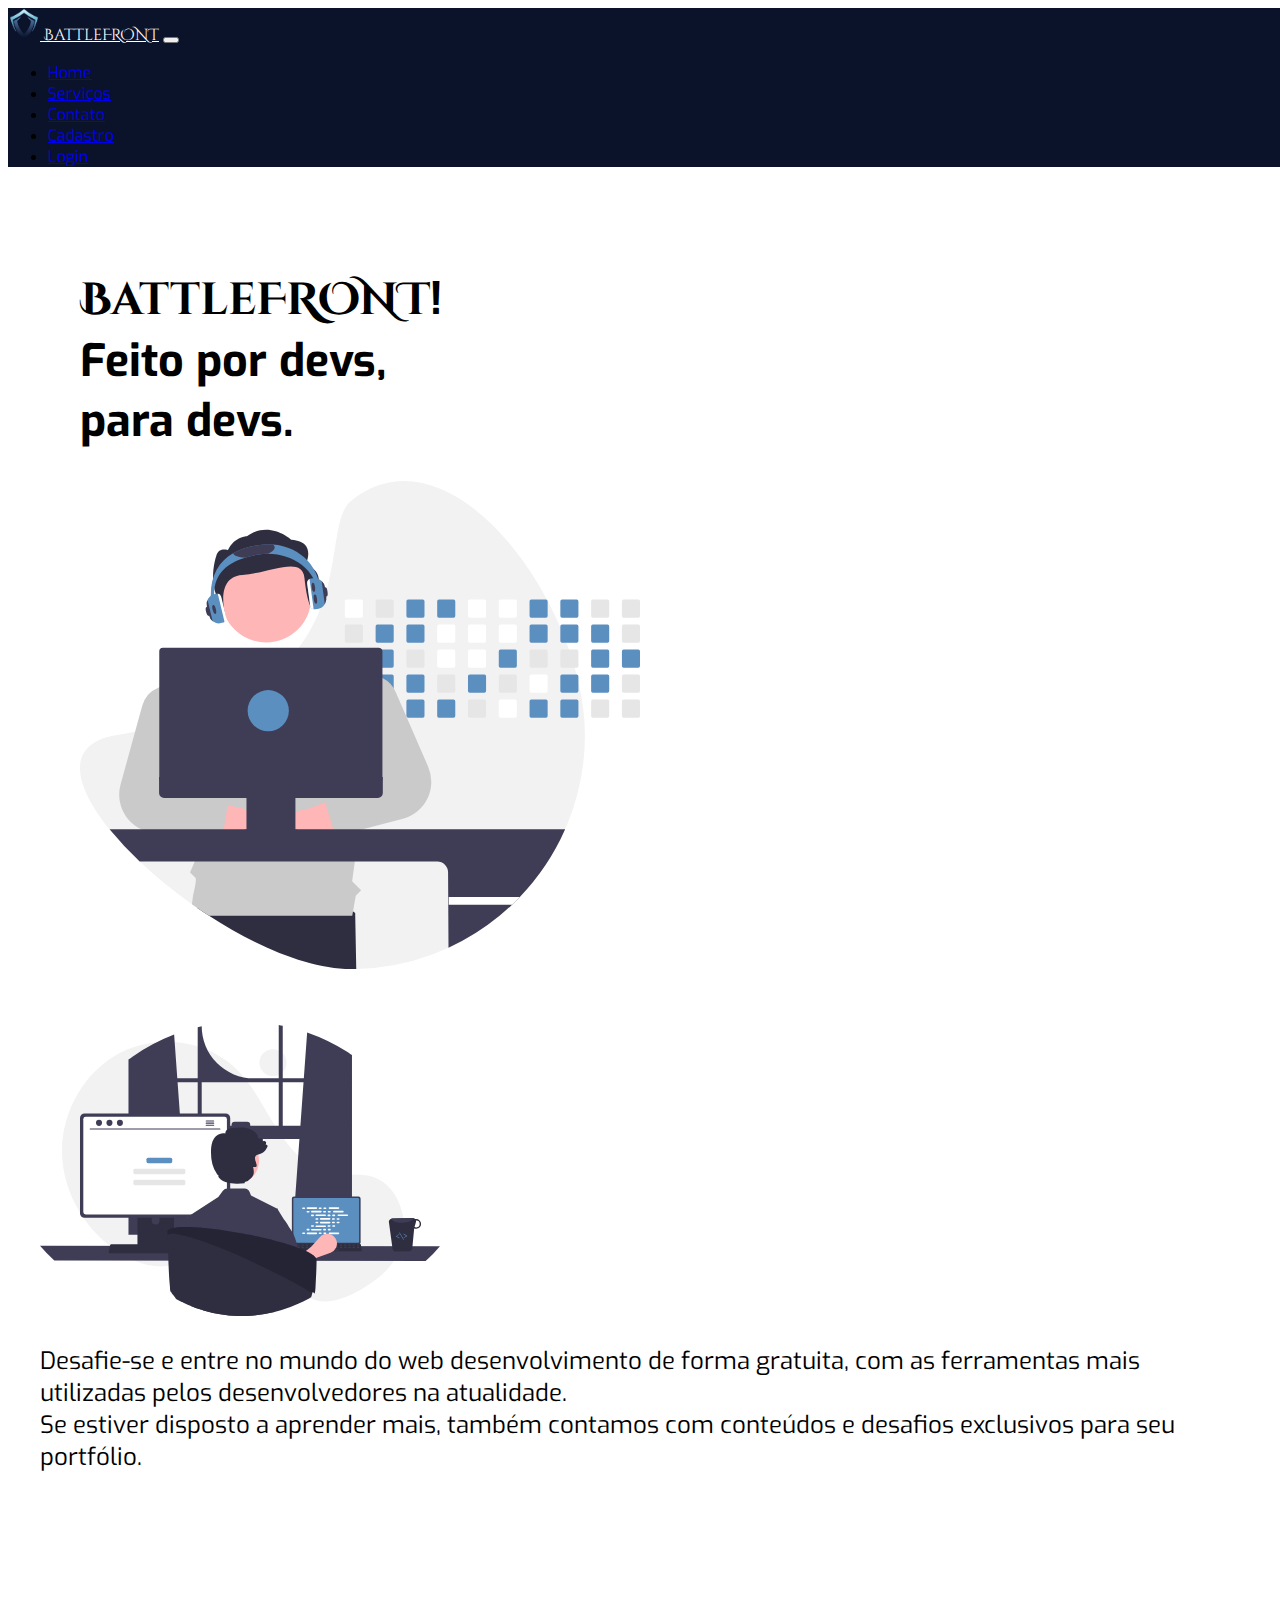
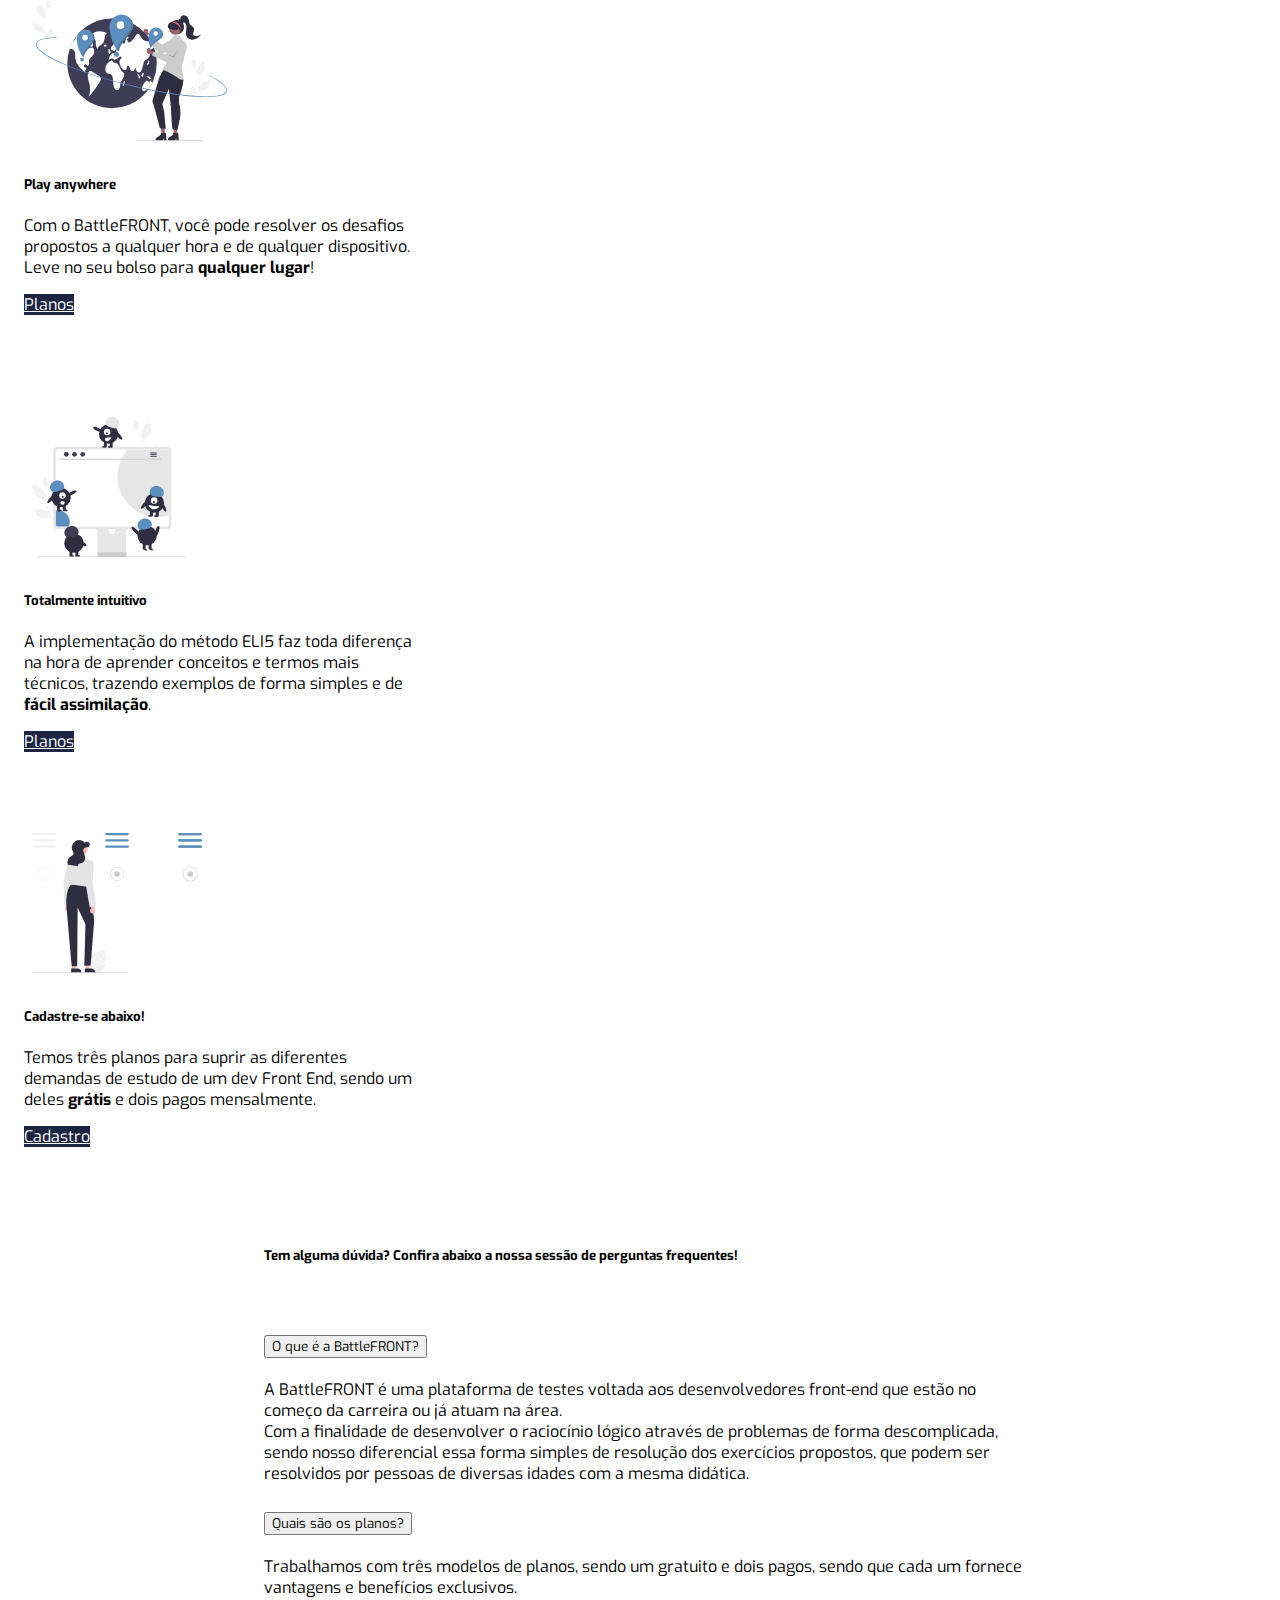
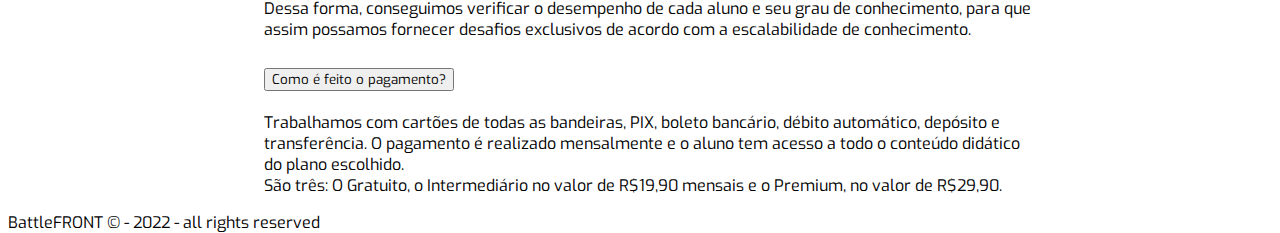
<file: index.html>
<!DOCTYPE html>
<html lang="pt-br">
  <head>
    <meta charset="UTF-8" />
    <meta http-equiv="X-UA-Compatible" content="IE=edge" />
    <meta name="viewport" content="width=device-width, initial-scale=1.0" />
    <link
      rel="shortcut icon"
      href="./assets/view/img/img_logo.png"
      type="image/x-icon"
    />
    <link
      href="https://cdn.jsdelivr.net/npm/bootstrap@5.1.3/dist/css/bootstrap.min.css"
      rel="stylesheet"
      integrity="sha384-1BmE4kWBq78iYhFldvKuhfTAU6auU8tT94WrHftjDbrCEXSU1oBoqyl2QvZ6jIW3"
      crossorigin="anonymous"
    />
    <link rel="stylesheet" href="./assets/view/css/style.css" />
    <title>BattleFRONT</title>
  </head>
  <body>
    <header>
      <nav
        class="navbar navbar-expand-lg navbar-dark fixed-top pt-1 estilo-barra-navegacao"
      >
        <section class="container-fluid ms-3">
          <a class="navbar-brand texto-barra-navegacao" href="./index.html">
            <img
              class="logo-barranav"
              src="./assets/view/img/img_logo.png"
              alt="Logo BattleFRONT"
            />
            BattleFRONT</a
          >
          <button
            class="navbar-toggler"
            type="button"
            data-bs-toggle="collapse"
            data-bs-target="#navbarNavAltMarkup"
            aria-controls="navbarNavAltMarkup"
            aria-expanded="false"
            aria-label="Toggle navigation"
          >
            <span class="navbar-toggler-icon"></span>
          </button>
          <div
            class="collapse navbar-collapse justify-content-end"
            id="navbarNavAltMarkup"
          >
            <ul class="navbar-nav">
              <li class="nav-item">
                <a
                  class="nav-link active d-flex justify-content-end estilo-link-barranav"
                  href="./index.html"
                  >Home</a
                >
              </li>
              <li class="nav-item">
                <a
                  class="nav-link active d-flex justify-content-end estilo-link-barranav"
                  href="./assets/view/html/produtos.html"
                  >Serviços</a
                >
              </li>
              <li class="nav-item">
                <a
                  class="nav-link active d-flex justify-content-end estilo-link-barranav"
                  href="./assets/view/html/contato.html"
                  >Contato</a
                >
              </li>
              <li class="nav-item">
                <a
                  class="nav-link active d-flex justify-content-end estilo-link-barranav"
                  href="./assets/view/html/Cadastro.html"
                  >Cadastro</a
                >
              </li>
              <li class="nav-item">
                <a
                  class="nav-link active d-flex justify-content-end estilo-link-barranav"
                  href="./assets/view/html/Login.html"
                  >Login</a
                >
              </li>
            </ul>
          </div>
        </section>
      </nav>
    </header>

    <main class="main">
      <section class="principal mt-4 pt-4">
        <article
          class="d-flex justify-content-between artigo-chamada-principal"
        >
          <h1 class="my-5 artigo-titulo-principal">
            <span class="artigo-titulo-nome">BattleFRONT</span>!<br>
            Feito por devs,<br>
            para devs.
          </h1>
          <img
            class="artigo-img-principal"
            src="./assets/view/img/developer.svg"
            alt="Desenho de um rapaz de frente para o computador e com fones de ouvido"
          />
        </article>

        <article class="d-flex justify-content-evenly artigo-descricao-principal">
          <img
            class="artigo-img-descricao"
            src="./assets/view/img/programming.svg"
            alt="Desenho de um jovem programando usando uma tela e um notebook, com uma caneca na mesa"
          />
          <div>
            <p class="artigo-texto-descricao">
              Desafie-se e entre no mundo do web desenvolvimento de forma
              gratuita, com as ferramentas mais utilizadas pelos desenvolvedores
              na atualidade.<br>
              Se estiver disposto a aprender mais, também contamos com conteúdos e
              desafios exclusivos para seu portfólio.
            </p>
          </div>
        </article>

        <section class="container-fluid d-flex justify-content-center">
          <div class="container row justify-content-center mb-5">
            <article class="card artigo-cartao col-12 col-md-5 col-sm-10">
              <img class="card-img-top card-posicao-imagem" src="./assets/view/img/world.svg" alt="">
              <div class="card-body">
                <h5 class="card-title">Play anywhere</h5>
                <p class="card-text">Com o BattleFRONT, você pode resolver os desafios propostos a qualquer hora e de qualquer dispositivo.<br> Leve no seu bolso para <strong>qualquer lugar</strong>!</p>
                <a href="./assets/view/html/produtos.html" class="btn w-100 botao-cor-especial">Planos</a>
              </div>
            </article>
  
            <article class="card artigo-cartao col-12 col-md-5 col-sm-10">
              <img class="card-img-top card-posicao-imagem" src="./assets/view/img/teamup.svg" alt="">
              <div class="card-body">
                <h5 class="card-title">Totalmente intuitivo</h5>
                <p class="card-text">A implementação do método ELI5 faz toda diferença na hora de aprender conceitos e termos mais técnicos, trazendo exemplos de forma simples e de <strong>fácil assimilação</strong>.</p>
                <a href="./assets/view/html/produtos.html" class="btn w-100 botao-cor-especial">Planos</a>
              </div>
            </article>
  
            <article class="card artigo-cartao col-12 col-md-5 col-sm-10">
              <img class="card-img-top card-posicao-imagem" src="./assets/view/img/selected.svg" alt="">
              <div class="card-body">
                <h5 class="card-title">Cadastre-se abaixo!</h5>
                <p class="card-text">Temos três planos para suprir as diferentes demandas de estudo de um dev Front End, sendo um deles <strong>grátis</strong> e dois pagos mensalmente.</p>
                <a href="./assets/view/html/Cadastro.html" class="btn w-100 botao-cor-especial">Cadastro</a>
              </div>
            </article>
          </div>
      </section>

      <section class="acordeao-tamanho accordion accordion-flush" id="perguntas">
        <h5>Tem alguma dúvida? Confira abaixo a nossa sessão de perguntas frequentes!</h5>
        <br />
        <div class="accordion-item">
          <h2 class="accordion-header" id="flush-headingOne">
            <button
              class="accordion-button collapsed"
              type="button"
              data-bs-toggle="collapse"
              data-bs-target="#flush-collapseOne"
              aria-expanded="false"
              aria-controls="flush-collapseOne"
            >
              O que é a BattleFRONT?
            </button>
          </h2>
          <div
            id="flush-collapseOne"
            class="accordion-collapse collapse"
            aria-labelledby="flush-headingOne"
            data-bs-parent="#accordionFlushExample"
          >
            <div class="accordion-body">
              <p>
                A <span>BattleFRONT</span> é uma plataforma de testes voltada aos
                desenvolvedores front-end que estão no começo da carreira ou já
                atuam na área.<br> Com a finalidade de desenvolver o raciocínio lógico
                através de problemas de forma descomplicada, sendo nosso
                diferencial essa forma simples de resolução dos exercícios
                propostos, que podem ser resolvidos por pessoas de diversas idades
                com a mesma didática.
              </p>
            </div>
          </div>
        </div>
        <div class="accordion-item">
          <h2 class="accordion-header" id="flush-headingTwo">
            <button
              class="accordion-button collapsed"
              type="button"
              data-bs-toggle="collapse"
              data-bs-target="#flush-collapseTwo"
              aria-expanded="false"
              aria-controls="flush-collapseTwo"
            >
              Quais são os planos?
            </button>
          </h2>
          <div
            id="flush-collapseTwo"
            class="accordion-collapse collapse"
            aria-labelledby="flush-headingTwo"
            data-bs-parent="#accordionFlushExample"
          >
            <div class="accordion-body">
              <p>
                Trabalhamos com três modelos de planos, sendo um gratuito e dois
                pagos, sendo que cada um fornece vantagens e benefícios
                exclusivos.<br> Dessa forma, conseguimos verificar o desempenho de
                cada aluno e seu grau de conhecimento, para que assim possamos
                fornecer desafios exclusivos de acordo com a escalabilidade de
                conhecimento.
              </p>
            </div>
          </div>
        </div>
        <div class="accordion-item">
          <h2 class="accordion-header" id="flush-headingThree">
            <button
              class="accordion-button collapsed"
              type="button"
              data-bs-toggle="collapse"
              data-bs-target="#flush-collapseThree"
              aria-expanded="false"
              aria-controls="flush-collapseThree"
            >
              Como é feito o pagamento?
            </button>
          </h2>
          <div
            id="flush-collapseThree"
            class="accordion-collapse collapse"
            aria-labelledby="flush-headingThree"
            data-bs-parent="#accordionFlushExample"
          >
            <div class="accordion-body">
              <p>
                Trabalhamos com cartões de todas as bandeiras, PIX, boleto
                bancário, débito automático, depósito e transferência. O pagamento
                é realizado mensalmente e o aluno tem acesso a todo o conteúdo
                didático do plano escolhido.<br> São três: O Gratuito, o
                Intermediário no valor de R$19,90 mensais e o Premium, no valor
                de R$29,90.
              </p>
            </div>
          </div>
        </div>
      </section>
    </main>

    <footer class="bg-light p-3 text-center">
      <p class="m-0"><a> BattleFRONT &#169; - 2022 - all rights reserved</a></p>
    </footer>
    <script
      src="https://cdn.jsdelivr.net/npm/bootstrap@5.1.3/dist/js/bootstrap.bundle.min.js"
      integrity="sha384-ka7Sk0Gln4gmtz2MlQnikT1wXgYsOg+OMhuP+IlRH9sENBO0LRn5q+8nbTov4+1p"
      crossorigin="anonymous"
    ></script>
  </body>
</html>
</file>
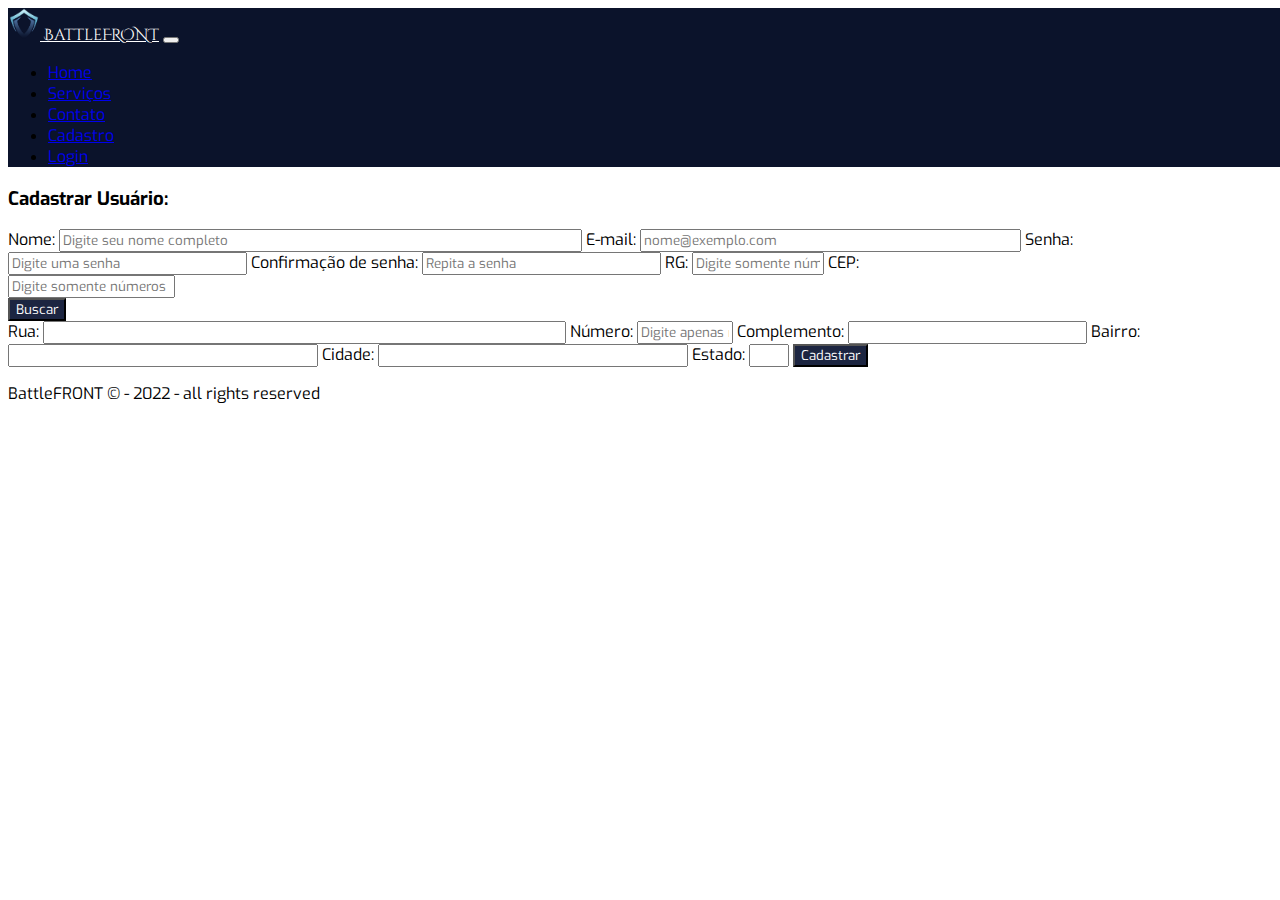
<file: assets/view/html/Cadastro.html>
<!DOCTYPE html>
<html lang="pt-br">
  <head>
    <meta charset="utf-8" />
    <meta http-equiv="X-UA-Compatible" content="IE=edge" />
    <meta name="viewport" content="width=device-width, initial-scale=1.0" />
    <link rel="shortcut icon" href="../img/img_logo.png" type="image/x-icon" />
    <link
      href="https://cdn.jsdelivr.net/npm/bootstrap@5.1.3/dist/css/bootstrap.min.css"
      rel="stylesheet"
      integrity="sha384-1BmE4kWBq78iYhFldvKuhfTAU6auU8tT94WrHftjDbrCEXSU1oBoqyl2QvZ6jIW3"
      crossorigin="anonymous"
    />
    <link rel="stylesheet" href="../css/style.css" />
    <title>BattleFRONT - Cadastro</title>
  </head>
  <body>
    <header>
      <nav
        class="navbar navbar-expand-lg navbar-dark fixed-top pt-1 estilo-barra-navegacao"
      >
        <section class="container-fluid ms-3">
          <a
            class="navbar-brand texto-barra-navegacao"
            href="../../../index.html"
          >
            <img
              class="logo-barranav"
              src="../img/img_logo.png"
              alt="Logo BattleFRONT"
            />
            BattleFRONT</a
          >
          <button
            class="navbar-toggler"
            type="button"
            data-bs-toggle="collapse"
            data-bs-target="#navbarNavAltMarkup"
            aria-controls="navbarNavAltMarkup"
            aria-expanded="false"
            aria-label="Toggle navigation"
          >
            <span class="navbar-toggler-icon"></span>
          </button>
          <div
            class="collapse navbar-collapse justify-content-end"
            id="navbarNavAltMarkup"
          >
            <ul class="navbar-nav">
              <li class="nav-item">
                <a
                  class="nav-link active d-flex justify-content-end estilo-link-barranav"
                  href="../../../index.html"
                  >Home</a
                >
              </li>
              <li class="nav-item">
                <a
                  class="nav-link active d-flex justify-content-end estilo-link-barranav"
                  href="./produtos.html"
                  >Serviços</a
                >
              </li>
              <li class="nav-item">
                <a
                  class="nav-link active d-flex justify-content-end estilo-link-barranav"
                  href="./contato.html"
                  >Contato</a
                >
              </li>
              <li class="nav-item">
                <a
                  class="nav-link active d-flex justify-content-end estilo-link-barranav"
                  href="./Cadastro.html"
                  >Cadastro</a
                >
              </li>
              <li class="nav-item">
                <a
                  class="nav-link active d-flex justify-content-end estilo-link-barranav"
                  href="./Login.html"
                  >Login</a
                >
              </li>
            </ul>
          </div>
        </section>
      </nav>
    </header>

    <main class="container pt-4 mt-5 d-flex justify-content-center">
      <section class="col-10 col-xl-4 col-lg-5 col-md-7 col-sm-9">
        <h3 class="text-center">Cadastrar Usuário:</h3>
        <form name="formUsuarios" method="post" action="" onsubmit=""></form>

        <label class="espaco-label" for="txtNome">Nome:</label>
        <input
          type="text"
          name="txtNome"
          class="form-control"
          id="nome"
          size="70"
          maxlength="70"
          placeholder="Digite seu nome completo"
          required
        />

        <label class="espaco-label" for="txtEmail">E-mail:</label>
        <input
          type="email"
          name="txtEmail"
          class="form-control"
          id="email"
          size="50"
          maxlength="50"
          aria-describedby="emailHelp"
          placeholder="nome@exemplo.com"
          required
        />

        <label class="espaco-label" for="txtSenha1">Senha:</label>
        <input
          type="password"
          name="txtSenha1"
          class="form-control"
          id="senha"
          size="30"
          maxlength="30"
          placeholder="Digite uma senha"
          required
        />

        <label class="espaco-label" for="txtSenha2"
          >Confirmação de senha:</label
        >
        <input
          type="password"
          name="txtSenha2"
          class="form-control"
          id="senhaRepeat"
          size="30"
          maxlength="30"
          placeholder="Repita a senha"
          required
        />

        <label class="espaco-label" for="txtRG">RG:</label>
        <input
          type="text"
          name="txtRG"
          class="form-control"
          id="rg"
          size="15"
          maxlength="15"
          placeholder="Digite somente números"
          required
        />

        <label class="espaco-label" for="txtCEP">CEP:</label>
        <div class="input-group">
          <input
            type="text"
            name="txtCEP"
            class="form-control"
            id="cep"
            maxlength="8"
            placeholder="Digite somente números"
            required
          />
          <div class="input-group-append">
            <button class="btn botao-cor-especial" type="button" id="btn-cep">
              Buscar
            </button>
          </div>
        </div>

        <label class="espaco-label" for="txtRua">Rua:</label>
        <input
          type="text"
          name="txtRua"
          class="form-control"
          id="rua"
          size="70"
          maxlength="70"
          required
        />

        <label class="espaco-label" for="txtNumero">Número:</label>
        <input
          type="text"
          name="txtNumero"
          class="form-control"
          id="numero"
          size="10"
          maxlength="10"
          placeholder="Digite apenas números"
          required
        />

        <label class="espaco-label" for="txtComplemento">Complemento:</label>
        <input
          type="text"
          name="txtComplemento"
          class="form-control"
          id="complemento"
          size="30"
          maxlength="30"
        />

        <label class="espaco-label" for="txtBairro">Bairro:</label>
        <input
          type="text"
          name="txtBairro"
          class="form-control"
          id="bairro"
          size="40"
          maxlength="40"
          required
        />

        <label class="espaco-label" for="txtCidade">Cidade:</label>
        <input
          type="text"
          name="txtCidade"
          class="form-control"
          id="cidade"
          size="40"
          maxlength="40"
          required
        />

        <label class="espaco-label" for="txtEstado">Estado:</label>
        <input
          type="text"
          name="txtEstado"
          class="form-control"
          id="estado"
          size="2"
          maxlength="2"
          required
        />

          <div class="alert alert-success mt-2" id="msg-sucesso" role="alert" hidden>
          <h4 class="alert-heading">Seu cadastro foi realizado com sucesso!</h4>
          <hr>
          <p>Você já está cadastrado na lista de espera e em breve será comunicado sobre a data de lançamento.</p>
        </div>

        <div class="alert alert-danger mt-1" id="msg-erro" role="alert" hidden>
          <h4 class="alert-heading">Não foi possível realizar seu cadastro!</h4>
          <hr>
          <p>Por favor, confira seus dados e tente novamente.</p>
        </div>
        
        <div class="alert alert-danger mt-4" id="msg-inputVazio" role="alert" hidden>
          <h4 class="alert-heading">Seus dados estão incompletos!</h4>
          <hr>
          <p>Por favor, preencha os dados que faltam.</p>
        </div>
        
        <button
          type="submit"
          name="btnSubmitUsuario"
          class="btn w-100 my-3 botao-cor-especial"
          id="btn-cadastro"
        >
          Cadastrar
        </button>
      </section>
    </main>


    <footer class="bg-light p-3 text-center">
      <p class="m-0"><a> BattleFRONT &#169; - 2022 - all rights reserved</a></p>
    </footer>
    <script
      src="https://cdn.jsdelivr.net/npm/bootstrap@5.1.3/dist/js/bootstrap.bundle.min.js"
      integrity="sha384-ka7Sk0Gln4gmtz2MlQnikT1wXgYsOg+OMhuP+IlRH9sENBO0LRn5q+8nbTov4+1p"
      crossorigin="anonymous"
    ></script>
    <script src="https://code.jquery.com/jquery-3.6.0.min.js"
    integrity="sha256-/xUj+3OJU5yExlq6GSYGSHk7tPXikynS7ogEvDej/m4=" crossorigin="anonymous"></script>
    <script src="../../models/js/cepModel.js"></script>
    <script src="../../models/js/emailModel.js"></script>
    <script src="../../models/js/senhaModel.js"></script>
    <script src="../js/manipuladorDom.js"></script>
    <script src="../js/cepView.js"></script>
    <script src="../../controller/js/cepController.js"></script>
    <script src="../../controller/js/inputBorderController.js"></script>
    <script src="../../controller/js/inputTamanhoController.js"></script>
    <script src="../../controller/js/msgController.js"></script>
    <script src="../../controller/js/cadastroSubmitController.js"></script>

  </body>
</html>
</file>
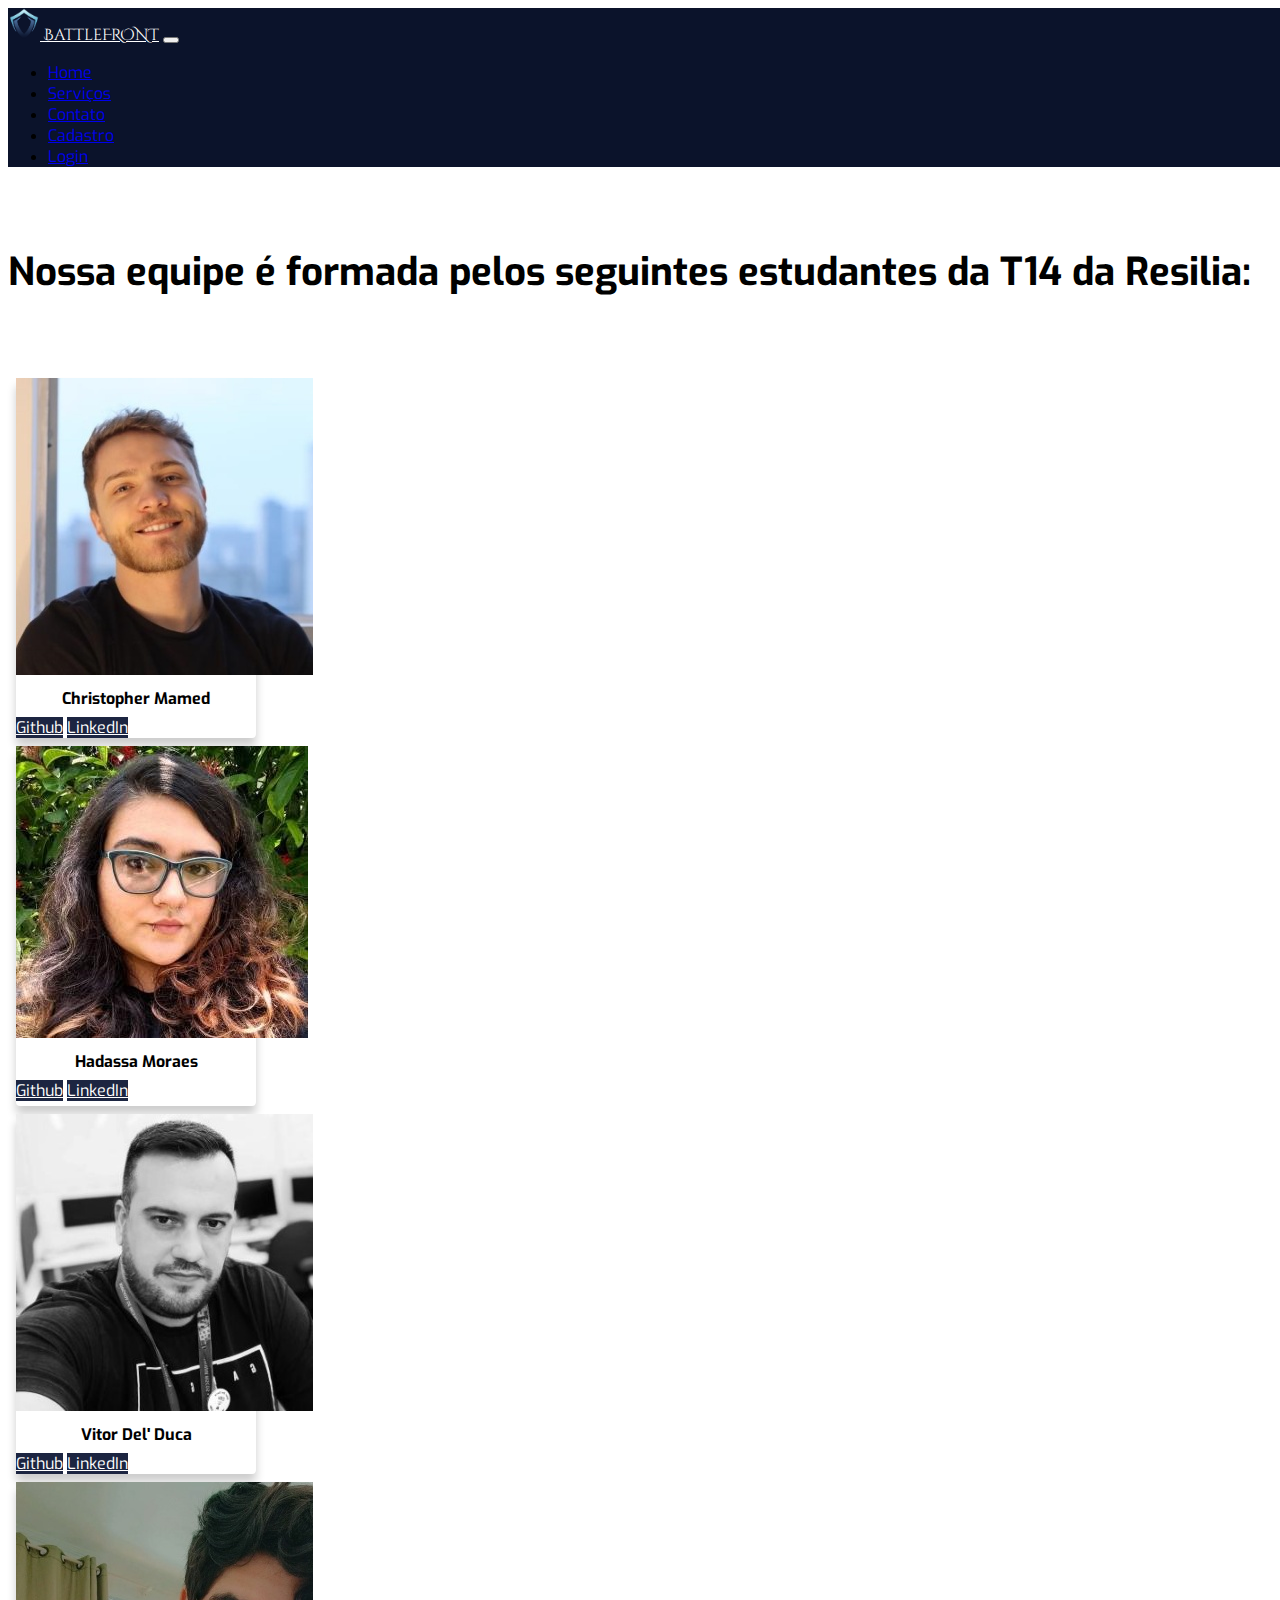
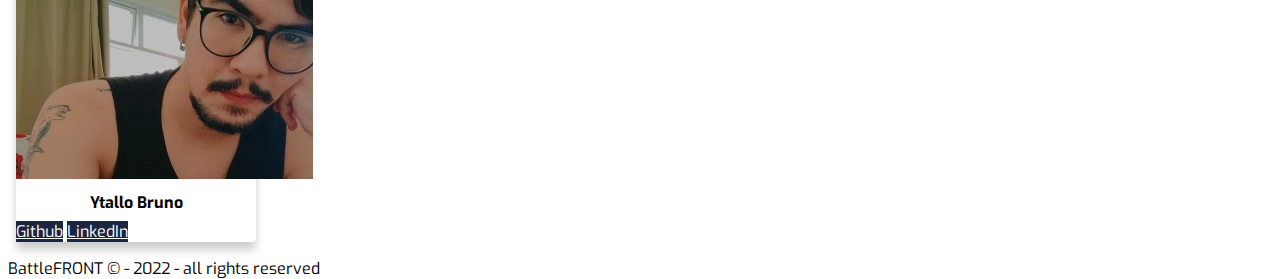
<file: assets/view/html/contato.html>
<!DOCTYPE html>
<html lang="pt-br">
  <head>
    <meta charset="utf-8" />
    <meta http-equiv="X-UA-Compatible" content="IE=edge" />
    <meta name="viewport" content="width=device-width, initial-scale=1.0" />
    <link rel="shortcut icon" href="../img/img_logo.png" type="image/x-icon" />
    <link
      href="https://cdn.jsdelivr.net/npm/bootstrap@5.1.3/dist/css/bootstrap.min.css"
      rel="stylesheet"
      integrity="sha384-1BmE4kWBq78iYhFldvKuhfTAU6auU8tT94WrHftjDbrCEXSU1oBoqyl2QvZ6jIW3"
      crossorigin="anonymous"
    />
    <link rel="stylesheet" href="../css/style.css" />
    <title>BattleFRONT - Quem somos nós</title>
  </head>
  <body>
    <header>
      <nav
        class="navbar navbar-expand-lg navbar-dark fixed-top pt-1 estilo-barra-navegacao"
      >
        <section class="container-fluid ms-3">
          <a
            class="navbar-brand texto-barra-navegacao"
            href="../../../index.html"
          >
            <img
              class="logo-barranav"
              src="../img/img_logo.png"
              alt="Logo BattleFRONT"
            />
            BattleFRONT</a
          >
          <button
            class="navbar-toggler"
            type="button"
            data-bs-toggle="collapse"
            data-bs-target="#navbarNavAltMarkup"
            aria-controls="navbarNavAltMarkup"
            aria-expanded="false"
            aria-label="Toggle navigation"
          >
            <span class="navbar-toggler-icon"></span>
          </button>
          <div
            class="collapse navbar-collapse justify-content-end"
            id="navbarNavAltMarkup"
          >
            <ul class="navbar-nav">
              <li class="nav-item">
                <a
                  class="nav-link active d-flex justify-content-end estilo-link-barranav"
                  href="../../../index.html"
                  >Home</a
                >
              </li>
              <li class="nav-item">
                <a
                  class="nav-link active d-flex justify-content-end estilo-link-barranav"
                  href="./produtos.html"
                  >Serviços</a
                >
              </li>
              <li class="nav-item">
                <a
                  class="nav-link active d-flex justify-content-end estilo-link-barranav"
                  href="./contato.html"
                  >Contato</a
                >
              </li>
              <li class="nav-item">
                <a
                  class="nav-link active d-flex justify-content-end estilo-link-barranav"
                  href="./Cadastro.html"
                  >Cadastro</a
                >
              </li>
              <li class="nav-item">
                <a
                  class="nav-link active d-flex justify-content-end estilo-link-barranav"
                  href="./Login.html"
                  >Login</a
                >
              </li>
            </ul>
          </div>
        </section>
      </nav>
    </header>

    <main>
      <div
        class="mt-5 pt-5 text-center container d-flex align-items-center justify-content-center"
      >
        <section class="row d-flex justify-content-center mb-5">
          <h2 class="titulo-integrante">
            Nossa equipe é formada pelos seguintes estudantes da T14 da Resilia:
          </h2>

          <article
            class="d-flex justify-content-center col-12 col-xl-3 col-lg-3 col-md-6"
          >
            <div class="card-body card-contato">
              <img
                src="../img/chrisperfil.jpg"
                class="imagem-integrantes card-img-top image fluid"
                alt="foto do Christopher"
              />
              <div class="card-body">
                <h4 class="nome-integrante">Christopher Mamed</h4>
                <a
                  target="_blank"
                  href="https://github.com/chrismamed"
                  class="btn m-1 botao-cor-especial"
                  role="button"
                  >Github</a
                >
                <a
                  target="_blank"
                  href="https://www.linkedin.com/in/christopher-mamed-407485139/"
                  class="btn botao-cor-especial"
                  role="button"
                  >LinkedIn</a
                >
              </div>
            </div>
          </article>

          <article
            class="d-flex justify-content-center col-12 col-xl-3 col-lg-3 col-md-6"
          >
            <div class="card-body card-contato">
              <img
                src="../img/hadassaperfil.jpg"
                class="card-img-top image fluid"
                alt="foto da Hadassa"
              />
              <div class="card-body p-2 flex-column justify-content-center">
                <h4 class="nome-integrante">Hadassa Moraes</h4>
                <a
                  target="_blank"
                  href="https://github.com/hadmoraes"
                  class="btn m-1 botao-cor-especial"
                  role="button"
                  >Github</a
                >
                <a
                  target="_blank"
                  href="https://www.linkedin.com/in/hadassa-moraes-5a6712230/"
                  class="btn botao-cor-especial"
                  role="button"
                  >LinkedIn</a
                >
              </div>
            </div>
          </article>

          <article
            class="d-flex justify-content-center col-12 col-xl-3 col-lg-3 col-md-6"
          >
            <div class="card-body card-contato">
              <img
                src="../img/vitorperfil.jpg"
                class="card-img-top image fluid"
                alt="foto do Victor"
              />
              <div class="card-body p-2">
                <h4 class="nome-integrante">Vitor Del' Duca</h4>
                <a
                  target="_blank"
                  href="https://github.com/Vitor-DelDuca"
                  class="btn m-1 botao-cor-especial"
                  role="button"
                  >Github</a
                >
                <a
                  target="_blank"
                  href="https://www.linkedin.com/in/vitor-del-duca-gestao-programacao-treinamento/"
                  class="btn botao-cor-especial"
                  role="button"
                  >LinkedIn</a
                >
              </div>
            </div>
          </article>

          <article
            class="d-flex justify-content-center mb-5 col-12 col-xl-3 col-lg-3 col-md-6"
          >
            <div class="card-body card-contato">
              <img
                src="../img/ytalloperfil.jpg"
                class="card-img-top image fluid"
                alt="foto do Ytallo"
              />
              <div class="card-body p-2">
                <h4 class="nome-integrante">Ytallo Bruno</h4>
                <a
                  target="_blank"
                  href="https://github.com/ytallobruno"
                  class="btn botao-cor-especial"
                  role="button"
                  >Github</a
                >
                <a
                  target="_blank"
                  href="https://www.linkedin.com/in/ytallobruno/"
                  class="btn m-1 botao-cor-especial"
                  role="button"
                  >LinkedIn</a
                >
              </div>
            </div>
          </article>
        </section>
      </div>
    </main>

    <footer class="fixed-bottom bg-light p-3 text-center">
      <p class="m-0"><a> BattleFRONT &#169; - 2022 - all rights reserved</a></p>
    </footer>
    <script
      src="https://cdn.jsdelivr.net/npm/bootstrap@5.1.3/dist/js/bootstrap.bundle.min.js"
      integrity="sha384-ka7Sk0Gln4gmtz2MlQnikT1wXgYsOg+OMhuP+IlRH9sENBO0LRn5q+8nbTov4+1p"
      crossorigin="anonymous"
    ></script>
  </body>
</html>
</file>
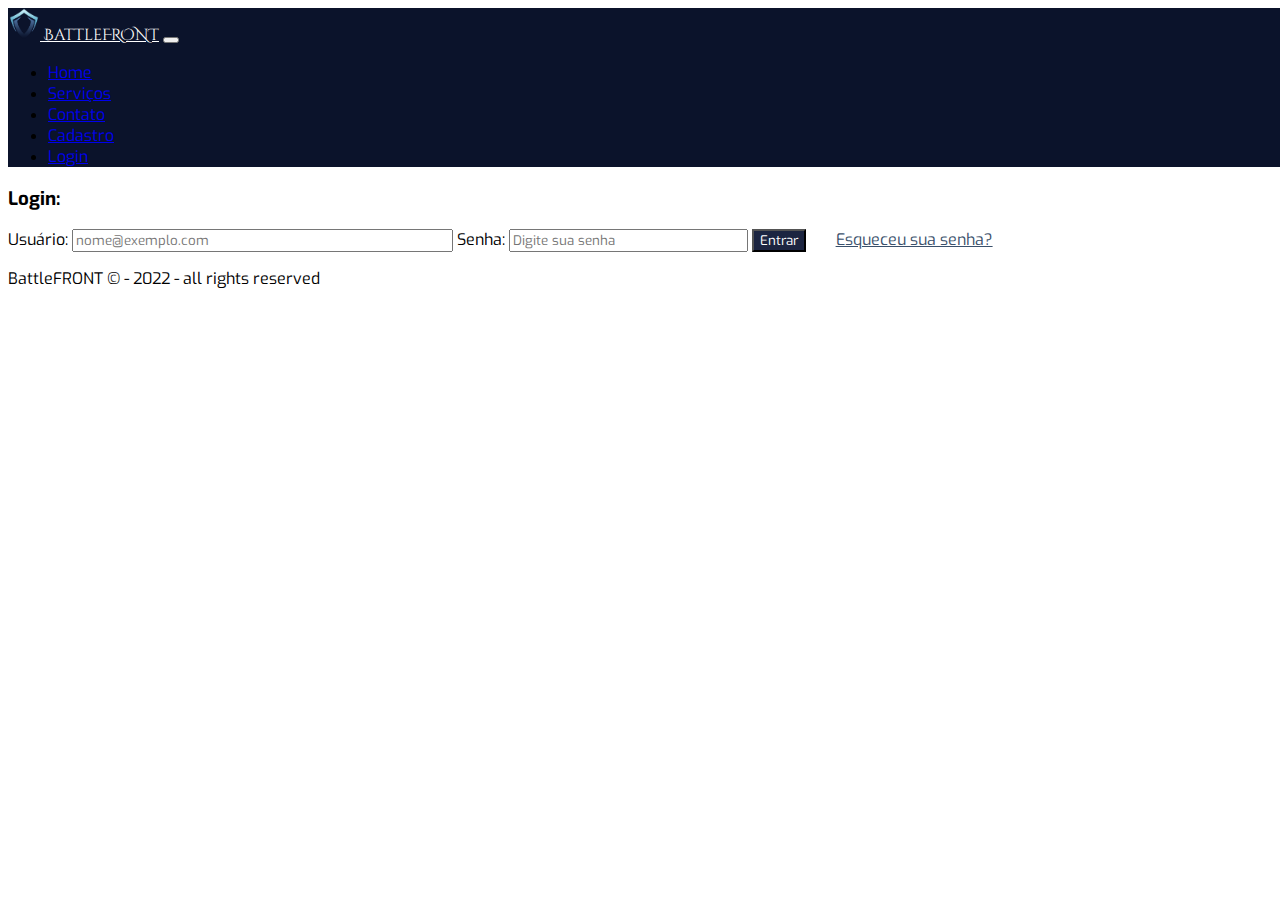
<file: assets/view/html/Login.html>
<!DOCTYPE html>
<html lang="pt-br">
  <head>
    <meta charset="utf-8" />
    <meta http-equiv="X-UA-Compatible" content="IE=edge" />
    <meta name="viewport" content="width=device-width, initial-scale=1.0" />
    <link rel="shortcut icon" href="../img/img_logo.png" type="image/x-icon" />
    <link
      href="https://cdn.jsdelivr.net/npm/bootstrap@5.1.3/dist/css/bootstrap.min.css"
      rel="stylesheet"
      integrity="sha384-1BmE4kWBq78iYhFldvKuhfTAU6auU8tT94WrHftjDbrCEXSU1oBoqyl2QvZ6jIW3"
      crossorigin="anonymous"
    />
    <link rel="stylesheet" href="../css/style.css" />
    <title>BattleFRONT - Login</title>
  </head>
  <body>
    <header>
      <nav
        class="navbar navbar-expand-lg navbar-dark fixed-top pt-1 estilo-barra-navegacao"
      >
        <section class="container-fluid ms-3">
          <a
            class="navbar-brand texto-barra-navegacao"
            href="../../../index.html"
          >
            <img
              class="logo-barranav"
              src="../img/img_logo.png"
              alt="Logo BattleFRONT"
            />
            BattleFRONT</a
          >
          <button
            class="navbar-toggler"
            type="button"
            data-bs-toggle="collapse"
            data-bs-target="#navbarNavAltMarkup"
            aria-controls="navbarNavAltMarkup"
            aria-expanded="false"
            aria-label="Toggle navigation"
          >
            <span class="navbar-toggler-icon"></span>
          </button>
          <div
            class="collapse navbar-collapse justify-content-end"
            id="navbarNavAltMarkup"
          >
            <ul class="navbar-nav">
              <li class="nav-item">
                <a
                  class="nav-link active d-flex justify-content-end estilo-link-barranav"
                  href="../../../index.html"
                  >Home</a
                >
              </li>
              <li class="nav-item">
                <a
                  class="nav-link active d-flex justify-content-end estilo-link-barranav"
                  href="./produtos.html"
                  >Serviços</a
                >
              </li>
              <li class="nav-item">
                <a
                  class="nav-link active d-flex justify-content-end estilo-link-barranav"
                  href="./contato.html"
                  >Contato</a
                >
              </li>
              <li class="nav-item">
                <a
                  class="nav-link active d-flex justify-content-end estilo-link-barranav"
                  href="./Cadastro.html"
                  >Cadastro</a
                >
              </li>
              <li class="nav-item">
                <a
                  class="nav-link active d-flex justify-content-end estilo-link-barranav"
                  href="./Login.html"
                  >Login</a
                >
              </li>
            </ul>
          </div>
        </section>
      </nav>
    </header>

    <main
      class="container h-100 d-flex align-items-center justify-content-center"
    >
      <section class="col-12 col-xxl-4 col-xl-5 col-lg-5 col-md-6 col-sm-8">
        <h3 class="text-center">Login:</h3>
        <form name="formLogin" method="post" action="" onsubmit=""></form>

        <label class="espaco-label">Usuário:</label>
        <input
          type="email"
          name="txtUsuario"
          class="form-control text-center"
          id="email"
          size="50"
          maxlength="50"
          aria-describedby="emailHelp"
          placeholder="nome@exemplo.com"
        />

        <label class="espaco-label">Senha:</label>
        <input
          type="password"
          name="txtSenha"
          class="form-control text-center mb-3"
          id="senha"
          size="30"
          maxlength="30"
          placeholder="Digite sua senha"
        />

        <button
          type="submit"
          name="btnSubmitUsuario"
          class="btn w-50 botao-cor-especial"
          id="btn-submit"

        >
          Entrar
        </button>

        <a
          href="./RecuperacaoSenha.html"
          id=""
          class="cor-link ms-1 espaco-link"
          >Esqueceu sua senha?</a
        >
        <div class="alert alert-success mt-4" id="msg-sucesso" role="alert" hidden>
          <h4 class="alert-heading">Seu login foi realizado com sucesso!</h4>
        </div>
  
        <div class="alert alert-danger mt-4" id="msg-erro" role="alert" hidden>
          <h4 class="alert-heading">Seu e-mail não é valido!</h4>
          <hr>
          <p>Por favor, insira um email válido e tente novamente.</p>
        </div>

        <div class="alert alert-danger mt-4" id="msg-inputVazio" role="alert" hidden>
          <h4 class="alert-heading">Seus dados estão incompletos!</h4>
          <hr>
          <p>Por favor, preencha os dados que faltam.</p>
        </div>
      </section>
    </main>
    
    <footer class="fixed-bottom bg-light p-3 text-center">
      <p class="m-0"><a> BattleFRONT &#169; - 2022 - all rights reserved</a></p>
    </footer>
    <script
      src="https://cdn.jsdelivr.net/npm/bootstrap@5.1.3/dist/js/bootstrap.bundle.min.js"
      integrity="sha384-ka7Sk0Gln4gmtz2MlQnikT1wXgYsOg+OMhuP+IlRH9sENBO0LRn5q+8nbTov4+1p"
      crossorigin="anonymous"
    ></script>
    <script src="https://code.jquery.com/jquery-3.6.0.min.js"
    integrity="sha256-/xUj+3OJU5yExlq6GSYGSHk7tPXikynS7ogEvDej/m4=" crossorigin="anonymous"></script>
   <script src="../../models/js/emailModel.js"></script>
   <script src="../../view/js/manipuladorDom.js"></script>
   <script src="../../controller/js/inputBorderController.js"></script>
   <script src="../../controller/js/inputTamanhoController.js"></script>
   <script src="../../controller/js/msgController.js"></script>
  </body>
</html>
</file>
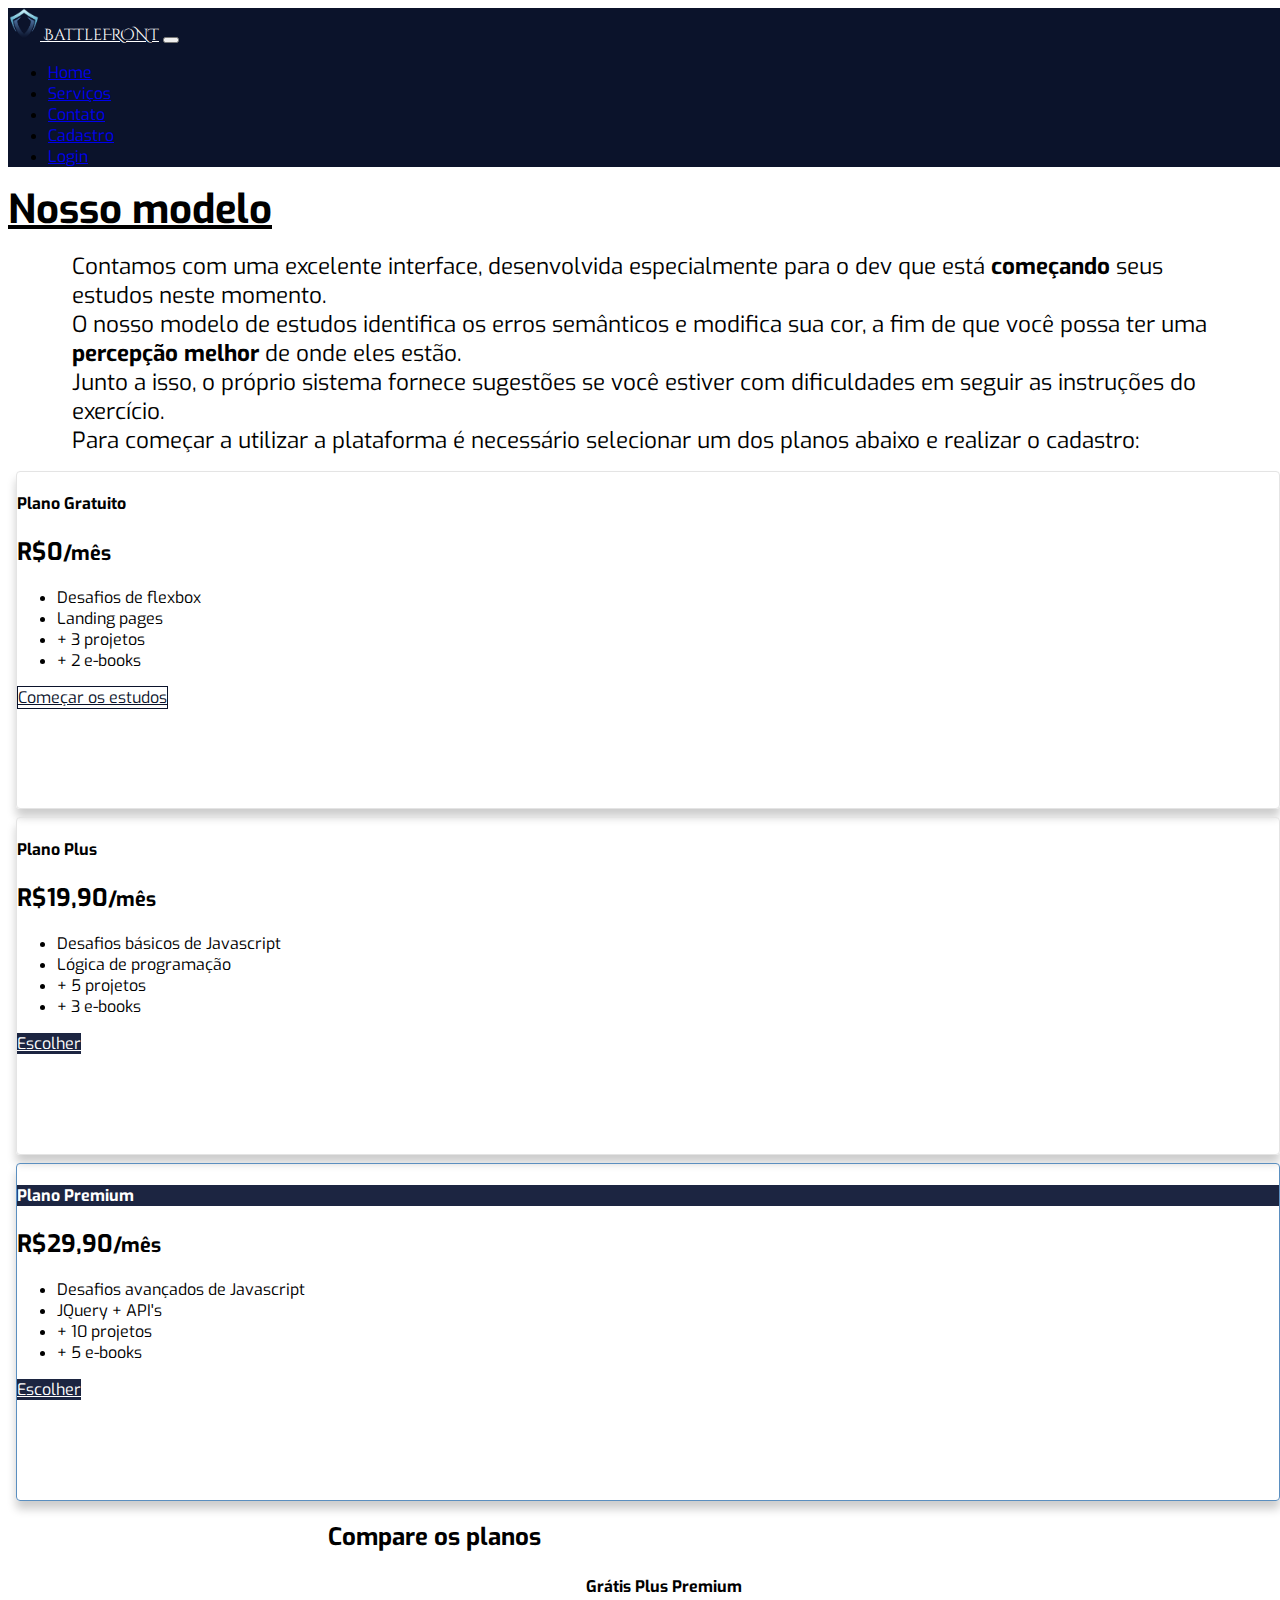
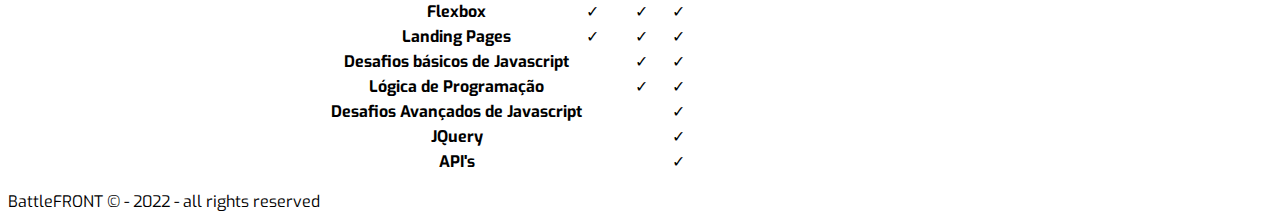
<file: assets/view/html/produtos.html>
<!DOCTYPE html>
<html lang="pt-br">
  <head>
    <meta charset="utf-8" />
    <meta http-equiv="X-UA-Compatible" content="IE=edge" />
    <meta name="viewport" content="width=device-width, initial-scale=1.0" />
    <link rel="shortcut icon" href="../img/img_logo.png" type="image/x-icon" />
    <link
      href="https://cdn.jsdelivr.net/npm/bootstrap@5.1.3/dist/css/bootstrap.min.css"
      rel="stylesheet"
      integrity="sha384-1BmE4kWBq78iYhFldvKuhfTAU6auU8tT94WrHftjDbrCEXSU1oBoqyl2QvZ6jIW3"
      crossorigin="anonymous"
    />
    <link rel="stylesheet" href="../css/style.css" />
    <title>BattleFRONT - Produtos</title>
  </head>
  <body>
    <header>
      <nav
        class="navbar navbar-expand-lg navbar-dark fixed-top pt-1 estilo-barra-navegacao"
      >
        <section class="container-fluid ms-3">
          <a
            class="navbar-brand texto-barra-navegacao"
            href="../../../index.html"
          >
            <img
              class="logo-barranav"
              src="../img/img_logo.png"
              alt="Logo BattleFRONT"
            />
            BattleFRONT</a
          >
          <button
            class="navbar-toggler"
            type="button"
            data-bs-toggle="collapse"
            data-bs-target="#navbarNavAltMarkup"
            aria-controls="navbarNavAltMarkup"
            aria-expanded="false"
            aria-label="Toggle navigation"
          >
            <span class="navbar-toggler-icon"></span>
          </button>
          <div
            class="collapse navbar-collapse justify-content-end"
            id="navbarNavAltMarkup"
          >
            <ul class="navbar-nav">
              <li class="nav-item">
                <a
                  class="nav-link active d-flex justify-content-end estilo-link-barranav"
                  href="../../../index.html"
                  >Home</a
                >
              </li>
              <li class="nav-item">
                <a
                  class="nav-link active d-flex justify-content-end estilo-link-barranav"
                  href="./produtos.html"
                  >Serviços</a
                >
              </li>
              <li class="nav-item">
                <a
                  class="nav-link active d-flex justify-content-end estilo-link-barranav"
                  href="./contato.html"
                  >Contato</a
                >
              </li>
              <li class="nav-item">
                <a
                  class="nav-link active d-flex justify-content-end estilo-link-barranav"
                  href="./Cadastro.html"
                  >Cadastro</a
                >
              </li>
              <li class="nav-item">
                <a
                  class="nav-link active d-flex justify-content-end estilo-link-barranav"
                  href="./Login.html"
                  >Login</a
                >
              </li>
            </ul>
          </div>
        </section>
      </nav>
    </header>

    <main>
      <section class="container mt-3 pt-5 d-flex flex-column mb-2">
        <h2 class="secao-fonte-titulo">Nosso modelo</h3>
        <p class="secao-fonte-texto">
          Contamos com uma excelente interface, desenvolvida especialmente para
          o dev que está <strong>começando</strong> seus estudos neste momento.<br>
          O nosso modelo de estudos identifica os erros semânticos e modifica sua cor, a fim de que você possa ter uma <strong>percepção melhor</strong> de onde eles estão.<br>
          Junto a isso, o próprio sistema fornece sugestões se você estiver com
          dificuldades em seguir as instruções do exercício.<br>
          Para começar a utilizar a plataforma é necessário selecionar um dos planos
          abaixo e realizar o cadastro:
        </p>
      </section>

      <section class="container d-flex justify-content-center">
        <div class="row d-flex justify-content-center mb-5">

          <article class="d-flex justify-content-center col-12 col-xl-4 col-lg-6 col-md-10">
            <div class="card-externo text-center mb-4">
              <div class="card-header py-3">
                <h4 class="my-0 fw-normal">Plano Gratuito</h4>
              </div>
              <div class="card-body">
                <h2 class="card-title">R$0<small class="text-muted fw-light">/mês</small></h2>
                <ul class="list-unstyled mt-3 mb-4">
                  <li>Desafios de flexbox</li>
                  <li>Landing pages</li>
                  <li>+ 3 projetos</li>
                  <li>+ 2 e-books</li>
                </ul>
                <a href="./Cadastro.html" type="button" class="w-100 btn btn-lg botao-cor-gratis">Começar os estudos</a>
              </div>
            </div>
          </article>

          <article class="d-flex justify-content-center col-12 col-xl-4 col-lg-6 col-md-10">
            <div class="card-externo text-center mb-4">
              <div class="card-header py-3">
                <h4 class="my-0 fw-normal">Plano Plus</h4>
              </div>
              <div class="card-body">
                <h2 class="card-title">R$19,90<small class="text-muted fw-light">/mês</small></h2>
                <ul class="list-unstyled mt-3 mb-4">
                  <li>Desafios básicos de Javascript</li>
                  <li>Lógica de programação</li>
                  <li>+ 5 projetos</li>
                  <li>+ 3 e-books</li>
                </ul>
                <a href="./Cadastro.html" type="button" class="w-100 btn btn-lg botao-cor-especial">Escolher</a>
              </div>
            </div>
          </article>

          <article class="d-flex justify-content-center col-12 col-xl-4 col-lg-6 col-md-10">
            <div class="card-externo-variavel text-center mb-4">
              <div class="card-header py-3 card-externo-cabecalho">
                <h4 class="my-0 fw-normal">Plano Premium</h4>
              </div>
              <div class="card-body">
                <h2 class="card-title">R$29,90<small class="text-muted fw-light">/mês</small></h2>
                <ul class="list-unstyled mt-3 mb-4">
                  <li>Desafios avançados de Javascript</li>
                  <li>JQuery + API's</li>
                  <li>+ 10 projetos</li>
                  <li>+ 5 e-books</li>
                </ul>
                <a href="./Cadastro.html" type="button" class="w-100 btn btn-lg botao-cor-especial">Escolher</a>
              </div>
            </div>
          </article>
        </div>
      </section>
    
        <section class="tabela-comparativo">
          <h2 class=" text-center mb-4">Compare os planos</h2>
          <table class="table-responsive">
            <table class="table text-center">
              <thead>
                <tr>
                  <th></th>
                  <th class="tabela-texto-servico">Grátis</th>
                  <th class="tabela-texto-servico">Plus</th>
                  <th class="tabela-texto-servico">Premium</th>
                </tr>
              </thead>
              <tbody>
                <tr>
                  <th scope="row" class="text-start tabela-texto-servico">Flexbox</th>
                  <td>&#10003;</td>
                  <td>&#10003;</td>
                  <td>&#10003;</td>
                </tr>
                <tr>
                  <th scope="row" class="text-start tabela-texto-servico">Landing Pages</th>
                  <td>&#10003;</td>
                  <td>&#10003;</td>
                  <td>&#10003;</td>
                </tr>
                <tr>
                  <th scope="row" class="text-start tabela-texto-servico">Desafios básicos de Javascript</th>
                  <td></td>
                  <td>&#10003;</td>
                  <td>&#10003;</td>
                </tr>
                <tr>
                  <th scope="row" class="text-start tabela-texto-servico">Lógica de Programação</th>
                  <td></td>
                  <td>&#10003;</td>
                  <td>&#10003;</td>
                </tr>
                <tr>
                  <th scope="row" class="text-start tabela-texto-servico">Desafios Avançados de Javascript</th>
                  <td></td>
                  <td></td>
                  <td>&#10003;</td>
                </tr>
                <tr>
                  <th scope="row" class="text-start tabela-texto-servico">JQuery</th>
                  <td></td>
                  <td></td>
                  <td>&#10003;</td>
                </tr>
                <tr>
                  <th scope="row" class="text-start tabela-texto-servico">API's</th>
                  <td></td>
                  <td></td>
                  <td>&#10003;</td>
                </tr>
              </tbody>
            </table>
          </table>
        </section>

    </main>

    <footer class="position-relative bottom-0 bg-light p-3 text-center">
      <p class="m-0"><a> BattleFRONT &#169; - 2022 - all rights reserved</a></p>
    </footer>
    <script
      src="https://cdn.jsdelivr.net/npm/bootstrap@5.1.3/dist/js/bootstrap.bundle.min.js"
      integrity="sha384-ka7Sk0Gln4gmtz2MlQnikT1wXgYsOg+OMhuP+IlRH9sENBO0LRn5q+8nbTov4+1p"
      crossorigin="anonymous"
    ></script>
  </body>
</html>
</file>
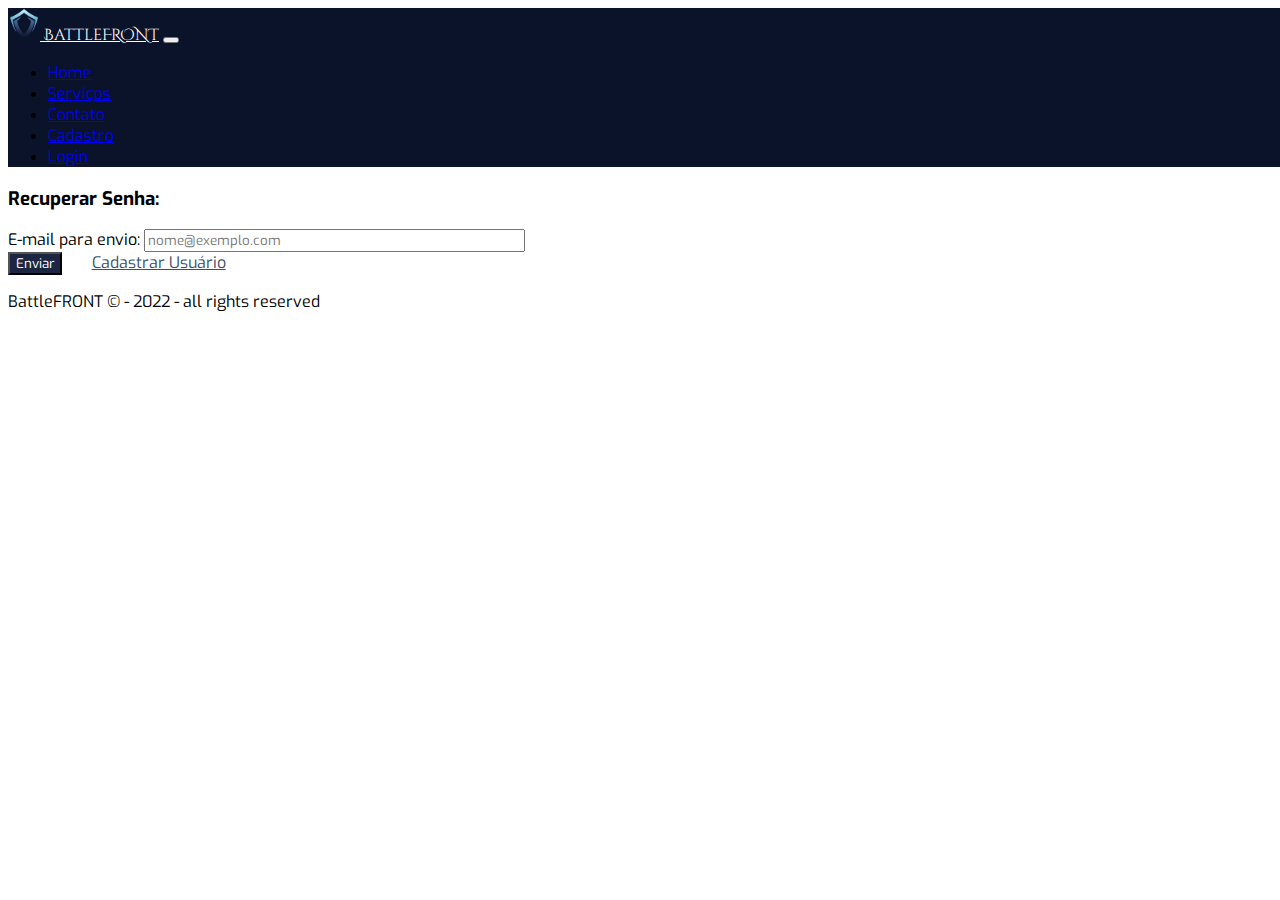
<file: assets/view/html/RecuperacaoSenha.html>
<!DOCTYPE html>
<html lang="pt-br">
  <head>
    <meta charset="utf-8" />
    <meta http-equiv="X-UA-Compatible" content="IE=edge" />
    <meta name="viewport" content="width=device-width, initial-scale=1.0" />
    <link rel="shortcut icon" href="../img/img_logo.png" type="image/x-icon" />
    <link
      href="https://cdn.jsdelivr.net/npm/bootstrap@5.1.3/dist/css/bootstrap.min.css"
      rel="stylesheet"
      integrity="sha384-1BmE4kWBq78iYhFldvKuhfTAU6auU8tT94WrHftjDbrCEXSU1oBoqyl2QvZ6jIW3"
      crossorigin="anonymous"
    />
    <link rel="stylesheet" href="../css/style.css" />
    <title>BattleFRONT - Recuperar Senha</title>
  </head>
  <body>
    <header>
      <nav
        class="navbar navbar-expand-lg navbar-dark fixed-top pt-1 estilo-barra-navegacao"
      >
        <section class="container-fluid ms-3">
          <a
            class="navbar-brand texto-barra-navegacao"
            href="../../../index.html"
          >
            <img
              class="logo-barranav"
              src="../img/img_logo.png"
              alt="Logo BattleFRONT"
            />
            BattleFRONT</a
          >
          <button
            class="navbar-toggler"
            type="button"
            data-bs-toggle="collapse"
            data-bs-target="#navbarNavAltMarkup"
            aria-controls="navbarNavAltMarkup"
            aria-expanded="false"
            aria-label="Toggle navigation"
          >
            <span class="navbar-toggler-icon"></span>
          </button>
          <div
            class="collapse navbar-collapse justify-content-end"
            id="navbarNavAltMarkup"
          >
            <ul class="navbar-nav">
              <li class="nav-item">
                <a
                  class="nav-link active d-flex justify-content-end estilo-link-barranav"
                  href="../../../index.html"
                  >Home</a
                >
              </li>
              <li class="nav-item">
                <a
                  class="nav-link active d-flex justify-content-end estilo-link-barranav"
                  href="./produtos.html"
                  >Serviços</a
                >
              </li>
              <li class="nav-item">
                <a
                  class="nav-link active d-flex justify-content-end estilo-link-barranav"
                  href="./contato.html"
                  >Contato</a
                >
              </li>
              <li class="nav-item">
                <a
                  class="nav-link active d-flex justify-content-end estilo-link-barranav"
                  href="./Cadastro.html"
                  >Cadastro</a
                >
              </li>
              <li class="nav-item">
                <a
                  class="nav-link active d-flex justify-content-end estilo-link-barranav"
                  href="./Login.html"
                  >Login</a
                >
              </li>
            </ul>
          </div>
        </section>
      </nav>
    </header>

    <main
      class="container h-100 d-flex align-items-center justify-content-center"
    >
      <section class="col-10 col-xl-4 col-lg-5 col-md-6 col-sm-8">
        <h3 class="text-center">Recuperar Senha:</h3>
        <form name="formLogin" method="post" action="" onsubmit=""></form>

        <label class="espaco-label">E-mail para envio:</label>
        <input
          type="email"
          name="txtUsuario"
          class="form-control text-center"
          id="email"
          size="50"      
          maxlength="50"
          aria-describedby="emailHelp"
          placeholder="nome@exemplo.com"
        /><br />
        
        <button
          type="submit"
          name="btnSubmitUsuario"
          class="btn w-50 botao-cor-especial"
          id="btn-recuperacaoSenha"      
        >
          Enviar
        </button>

        <a href="./Cadastro.html" id="" class="cor-link ms-3 espaco-link"
          >Cadastrar Usuário</a
        >
        
        <div class="alert alert-success mt-4" id="msg-sucesso" role="alert" hidden>
          <h4 class="alert-heading">Sua senha foi redefinida com sucesso!</h4>
          <hr>
          <p>Cheque seu e-mail para acessar sua nova senha e tente fazer o login novamente.</p>
        </div>

        <div class="alert alert-danger mt-4" id="msg-erro" role="alert" hidden>
          <h4 class="alert-heading">Seu e-mail não é valido!</h4>
          <hr>
          <p>Por favor, insira um email válido e tente novamente.</p>
        </div>
        
        <div class="alert alert-danger mt-4" id="msg-inputVazio" role="alert" hidden>
          <h4 class="alert-heading">Seus dados estão incompletos!</h4>
          <hr>
          <p>Por favor, preencha os dados que faltam.</p>
        </div>
      </section>
    </main>

    <footer class="fixed-bottom bg-light p-3 text-center">
      <p class="m-0"><a> BattleFRONT &#169; - 2022 - all rights reserved</a></p>
    </footer>
    <script
      src="https://cdn.jsdelivr.net/npm/bootstrap@5.1.3/dist/js/bootstrap.bundle.min.js"
      integrity="sha384-ka7Sk0Gln4gmtz2MlQnikT1wXgYsOg+OMhuP+IlRH9sENBO0LRn5q+8nbTov4+1p"
      crossorigin="anonymous"
    ></script>
    <script src="https://code.jquery.com/jquery-3.6.0.min.js"
    integrity="sha256-/xUj+3OJU5yExlq6GSYGSHk7tPXikynS7ogEvDej/m4=" crossorigin="anonymous"></script>
    <script src="../../models/js/emailModel.js"></script>
    <script src="../../view/js/manipuladorDom.js"></script>
    <script src="../../controller/js/inputBorderController.js"></script>
    <script src="../../controller/js/inputTamanhoController.js"></script>
    <script src="../../controller/js/msgController.js"></script>
  </body>
</html>
</file>
<file: assets/view/css/style.css>
@import url("https://fonts.googleapis.com/css2?family=Cinzel+Decorative:wght@400;700&family=Exo:wght@300;400;500&display=swap");

html,
body {
  width: 100%;
  height: calc(100% - 50px);
}

:root {
  --escuro: #0b132b;
  --medio: #1c2541;
  --claro: #3a506b;
  --agua: #5b8fc0;
  --cinza: #e4e4e4;
}

input {
  caret-color: var(--agua);
}

::selection {
  background-color: var(--agua);
  color: #fff;
}

* {
  scrollbar-width: thin;
  scrollbar-color: var(--medio) #fff;
  scroll-behavior: smooth;
  font-family: "Exo", sans-serif;
}
::-webkit-scrollbar {
  width: 10px;
}
::-webkit-scrollbar-track {
  background: #fff;
}
::-webkit-scrollbar-thumb {
  background-color: var(--medio);
  border-radius: 10px;
  border: 3px solid #fff;
}

.estilo-barra-navegacao {
  background-color: var(--escuro);
}

.logo-barranav {
  width: 2rem;
  height: auto;
}

.texto-barra-navegacao {
  font-family: "Cinzel Decorative", cursive;
  font-weight: 400;
  color: #fff;
  transition: 0.3s;
}

.estilo-link-barranav {
  position: relative;
}

.estilo-link-barranav::after {
  content: "";
  width: 0%;
  height: 2px;
  background-color: #fff;
  position: absolute;
  bottom: 5px;
  left: 10px;
  transition: 0.3s ease-in-out;
}

.estilo-link-barranav:hover::after {
  width: 40%;
}

.botao-cor-especial {
  background-color: var(--medio);
  color: #fff;
  transition: 0.3s;
}

.botao-cor-especial:hover {
  background-color: var(--claro);
  color: #fff;
}

.cor-link {
  color: var(--claro);
  transition: 0.3s;
}

.cor-link:hover {
  color: var(--agua);
}

.espaco-label {
  margin: 0.5rem 0;
}

.card-posicao-imagem {
  object-fit: contain;
  height: 140px;
  padding: 0.5rem;
}

.artigo-chamada-principal {
  margin: 2rem 2rem 3rem 2rem;
  padding: 2.5rem;
  height: calc(100vh - 250px);
}

.artigo-titulo-principal {
  font-size: 2.8rem;
}

.artigo-titulo-nome {
  font-family: "Cinzel Decorative", cursive;
  font-weight: 700;
}

.artigo-img-principal {
  width: 35rem;
}

.artigo-img-descricao {
  width: 25rem;
}

.artigo-descricao-principal {
  margin: 4rem 0;
  padding: 2rem;
  align-items: center;
}

.artigo-texto-descricao {
  font-size: 1.5rem;
  padding-right: 3rem;
}

.artigo-cartao {
  height: 25rem;
  width: 25rem;
  margin: 1rem;
}

.artigo-cartao-interno {
  height: 2rem;
}

.acordeao-tamanho {
  width: 60%;
  margin: 0 auto 1rem auto;
}


.secao-fonte-titulo {
  font-size: 2.5rem;
  font-weight: bold;
  text-decoration: underline;
  margin: 1rem auto;
}

.secao-fonte-texto {
  font-size: 1.4rem;
  width: 90%;
  margin: 1rem auto;
}

.card-externo,
.card-externo-variavel {
  margin: 0.5rem;
  height: 21rem;
  min-width: 20rem;
  border-radius: 0.25rem;
  box-shadow: 0 0.5rem 0.6rem rgba(0, 0, 0, 0.2);
}

.card-externo {
  border: 1px solid var(--cinza);
}

.card-externo-variavel {
  border: 1px solid var(--agua);
}

.card-externo-cabecalho {
  color: #fff;
  background-color: var(--medio);
}

.tabela-comparativo {
  width: 50%;
  margin: 0 auto;
}

.botao-cor-gratis {
  background-color: #fff;
  color: var(--escuro);
  border: 1px solid var(--escuro);
  transition: 0.3s;
}

.botao-cor-gratis:hover {
  background-color: var(--escuro);
  color: #fff;
}

.largura-input-cadastro {
  width: 50%;
}

.card-contato {
  margin: 0.5rem;
  height: 22.5rem;
  min-width: 10rem;
  max-width: 15rem;
  border-radius: 0.25rem;
  box-shadow: 0 0.5rem 0.6rem rgba(0, 0, 0, 0.2);
}

.titulo-integrante {
  margin: 5rem 0;
  font-size: 2.4rem;
}

.nome-integrante {
  margin: 0.5rem 0;
  font-size: 1.0rem;
  text-align: center;
}


@media only screen and (min-width: 992px) {
  .espaco-link {
    margin-left: 1.6rem !important;
  }
}

@media only screen and (min-width: 1400px) {
  .espaco-link {
    margin-left: 3rem !important;
  }
}

@media only screen and (max-width: 300px) {
  .artigo-chamada-principal,
  .artigo-descricao-principal {
    margin: 0.3rem;
    padding: 0.8rem;
    height: 100%;
  }

  .card-posicao-imagem {
    object-fit: contain;
    height: 100px;
    padding: 0.25rem;
  }

  .artigo-cartao {
    height: 30rem;
    width: 25rem;
    margin: 0.5rem;
  }
  .card-externo,
  .card-externo-variavel {
    height: 21rem;
    min-width: 15rem;
  }

  .tabela-comparativo {
    width: 30%;
    margin: 0 auto;
  }

  .secao-fonte-titulo {
    margin: 1rem 0 1rem 0;
  }

  .secao-fonte-texto {
    font-size: 0.7rem;
    width: 90%;
    margin: 1rem auto;
  }

  .card-externo,
  .card-externo-variavel {
    margin: 0.25rem;
    min-width: 15rem;
  }

  .titulo-integrante {
    font-size: 1rem;
  }
}

@media only screen and (max-width: 450px) {
  .texto-barra-navegacao {
    font-size: 1rem;
  }

  .artigo-chamada-principal,
  .artigo-descricao-principal {
    margin: 0.3rem;
    padding: 0.8rem;
    height: 100%;
  }

  .artigo-titulo-principal {
    font-size: 1.2rem;
  }

  .artigo-img-principal {
    display: none;
  }

  .artigo-descricao-principal {
    flex-direction: column;
    margin-top: 3rem;
  }

  .artigo-texto-descricao {
    font-size: 1rem;
    padding-right: 0rem;
  }

  .tabela-comparativo {
    width: 50%;
  }
  .tabela-texto-servico {
    font-size: 0.8rem;
  }

  .secao-fonte-titulo {
    font-size: 1.1rem;
    margin: 1rem 0 0rem 0;
  }

  .secao-fonte-texto {
    font-size: 0.8rem;
    width: 100%;
  }

  .card-externo,
  .card-externo-variavel {
    margin: 0.25rem;
    height: 21rem;
    min-width: 15rem;
  }

  .titulo-integrante {
    font-size: 1.5rem;
  }
}

@media only screen and (max-width: 960px) {
  .artigo-chamada-principal,
  .artigo-descricao-principal {
    margin: 1rem;
    padding: 0.8rem;
    height: 100%;
  }

  .artigo-titulo-principal {
    font-size: 1.7rem;
  }

  .artigo-img-principal {
    max-width: 15rem;
  }

  .artigo-img-descricao {
    width: 20rem;
  }

  .artigo-descricao-principal {
    flex-direction: column;
    margin-top: 3rem;
  }

  .artigo-texto-descricao {
    font-size: 1.3rem;
    padding-right: 0rem;
  }
  .acordeao-tamanho {
    width: 90%;
  }
  .secao-fonte-titulo {
    font-size: 2rem;
  }

  .secao-fonte-texto {
    font-size: 1.2rem;
    width: 100%;
  }

  .tabela-comparativo {
    width: 90%;
  }

  .titulo-integrante {
    margin: 0.5rem 0;
  }
}
</file>
